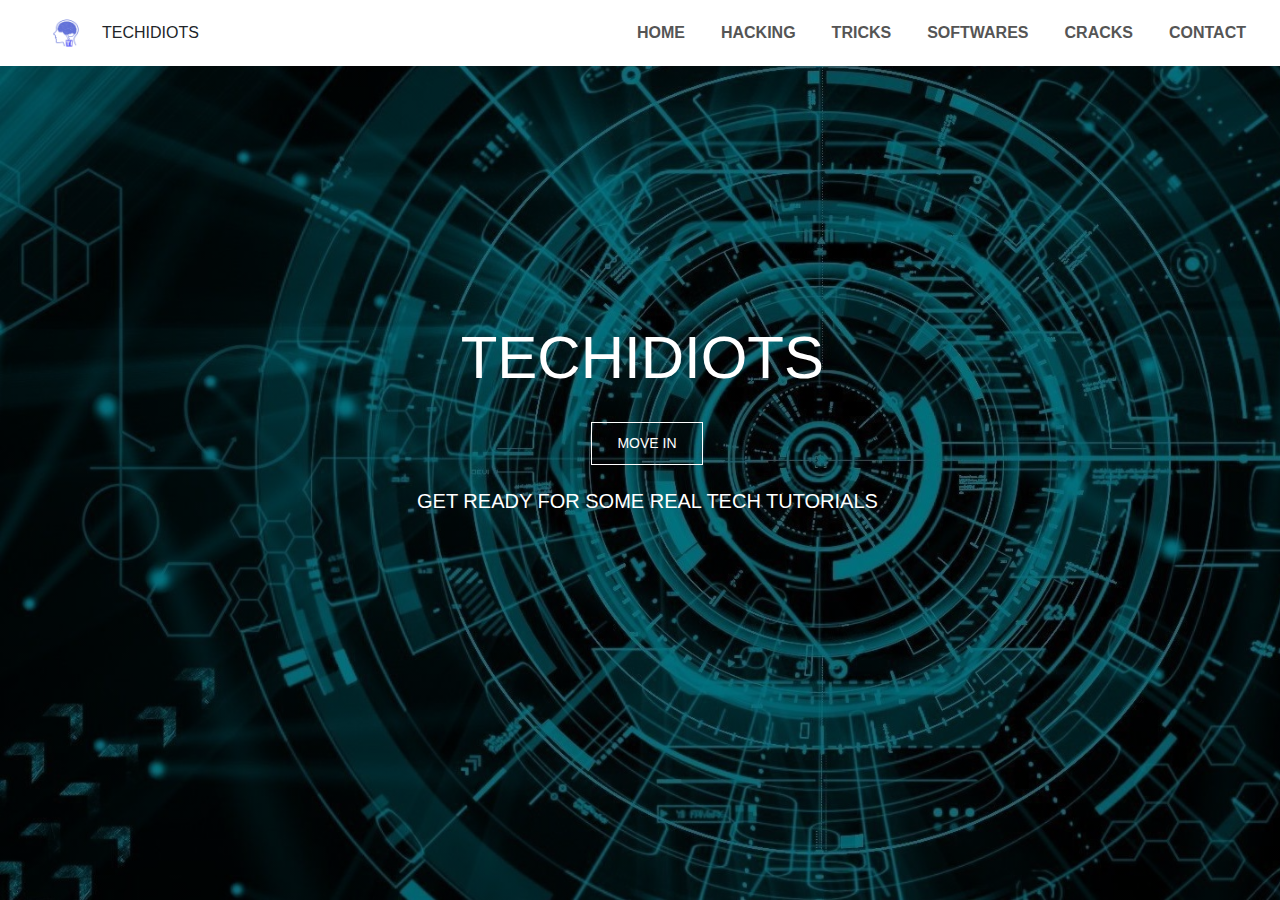
<file: index.html>
<!DOCTYPE html>
<html lang="en" dir="ltr">
  <head>
    <meta charset="utf-8">
    <link rel="shortcut icon" href="images/Logopit_1571716027639.png" />
    <title>TECHIDIOTS</title>
    <link rel="stylesheet" href="style.css">
    <link rel="stylesheet" href="https://stackpath.bootstrapcdn.com/bootstrap/4.3.1/css/bootstrap.min.css" >
    <script src="https://code.jquery.com/jquery-3.3.1.slim.min.js" integrity="sha384-q8i/X+965DzO0rT7abK41JStQIAqVgRVzpbzo5smXKp4YfRvH+8abtTE1Pi6jizo" crossorigin="anonymous"></script>
    <script src="https://cdnjs.cloudflare.com/ajax/libs/popper.js/1.14.7/umd/popper.min.js" ></script>
    <script src="https://stackpath.bootstrapcdn.com/bootstrap/4.3.1/js/bootstrap.min.js" ></script>
    <link rel="stylesheet" href="https://stackpath.bootstrapcdn.com/font-awesome/4.7.0/css/font-awesome.min.css">

  </head>
  <body>
    <section id="nav-bar">
      <nav class="navbar navbar-expand-lg navbar-light ">
        <a class="navbar-brand" href="#"><img src="images/Logopit_1571716027639.png" alt=""></a> TECHIDIOTS
        <button class="navbar-toggler" type="button" data-toggle="collapse" data-target="#navbarNav" aria-controls="navbarNav" aria-expanded="false" aria-label="Toggle navigation">
          <span class="navbar-toggler-icon"></span>
        </button>
        <div class="collapse navbar-collapse" id="navbarNav">
          <ul class="navbar-nav ml-auto">
            <li class="nav-item active">
              <a class="nav-link" href="index.html">Home</a>
            </li>
            <li class="nav-item">
              <a class="nav-link" href="hack.html">Hacking</a>
            </li>
            <li class="nav-item">
              <a class="nav-link" href="tricks.html">tricks</a>
            </li>
            <li class="nav-item">
              <a class="nav-link" href="softwares.html" >softwares</a>
            </li>
            <li class="nav-item">
              <a class="nav-link" href="cracks.html">Cracks</a>
            </li>
            <li class="nav-item">
              <a class="nav-link" href="#contact">contact</a>
            </li>
          </ul>
        </div>
      </nav>
    </section>
    <div class="welcome-tex">
      <h1>Techidiots &nbsp;&nbsp;&nbsp;&nbsp;</h1>
      <a href="about.html">Move in</a><br><br>
      <h5>Get ready for some real Tech Tutorials</h5>
    </div>
  </body>
</html>
</file>
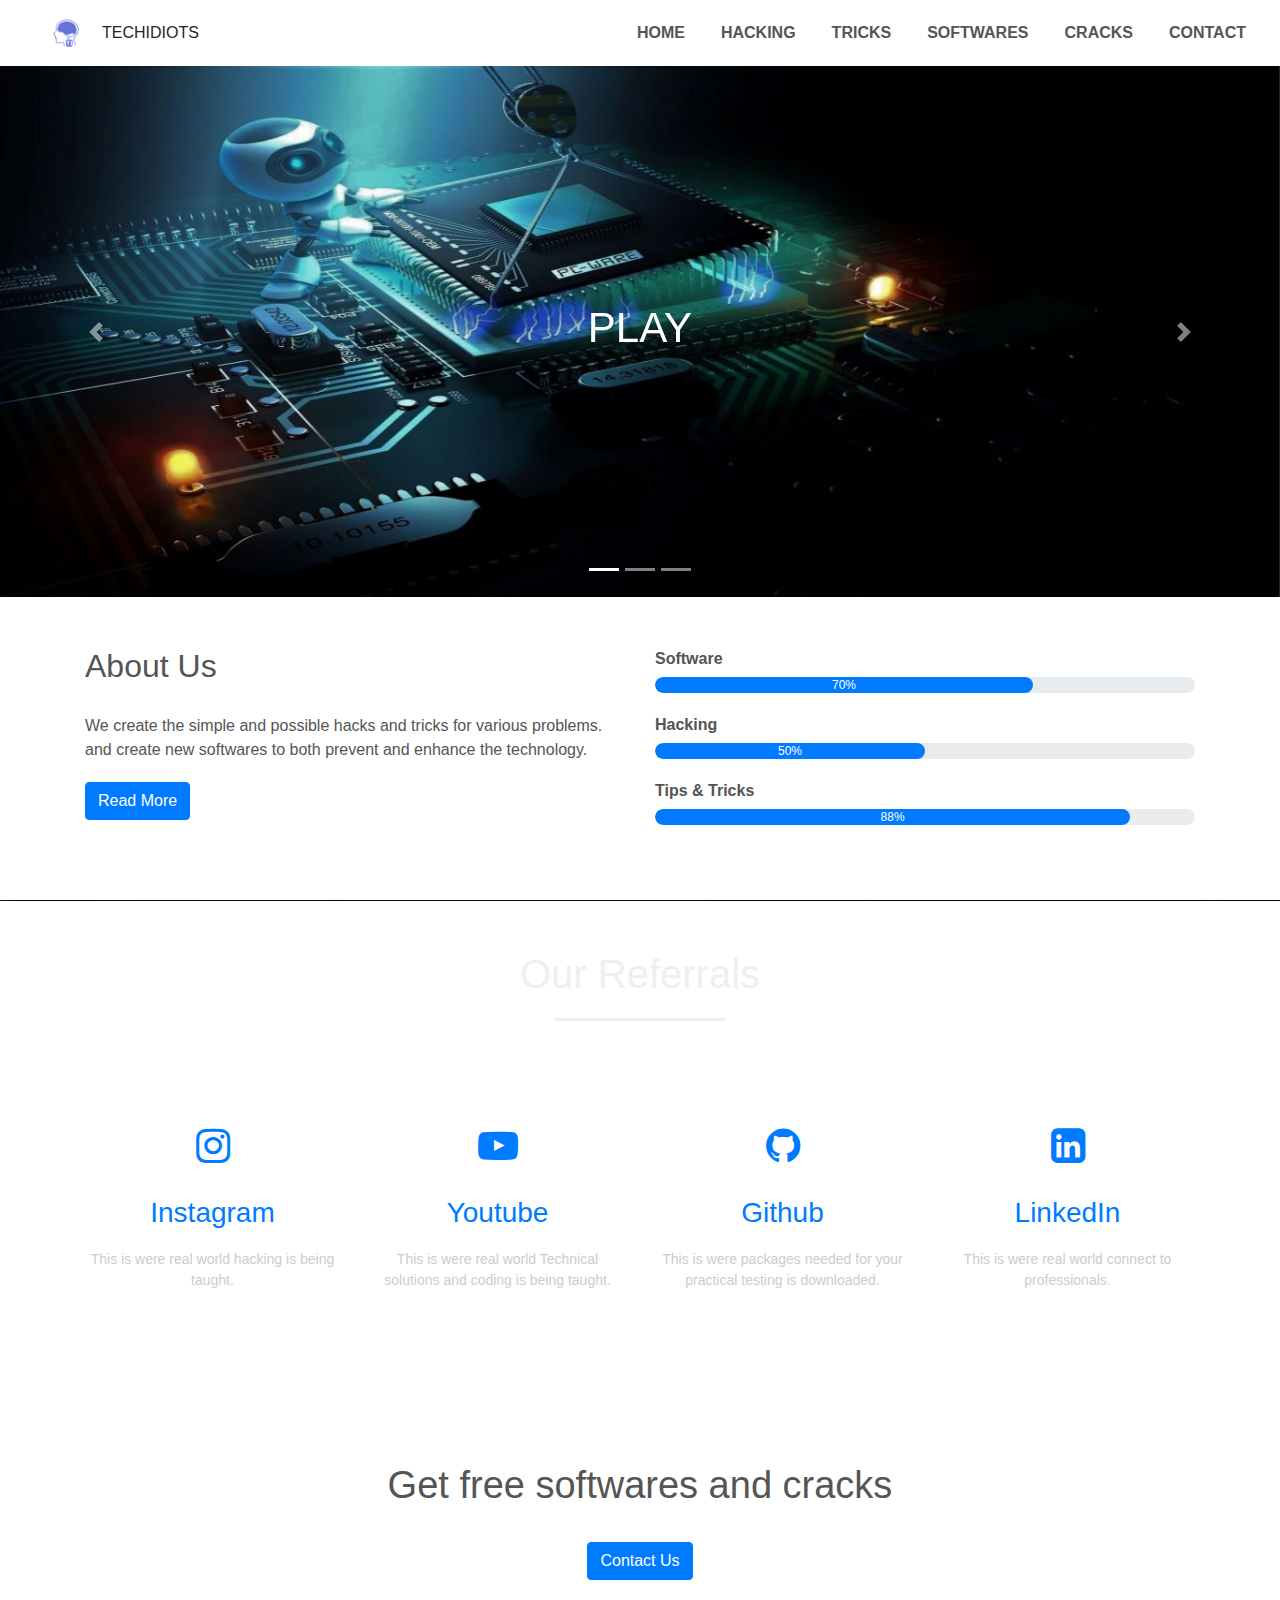
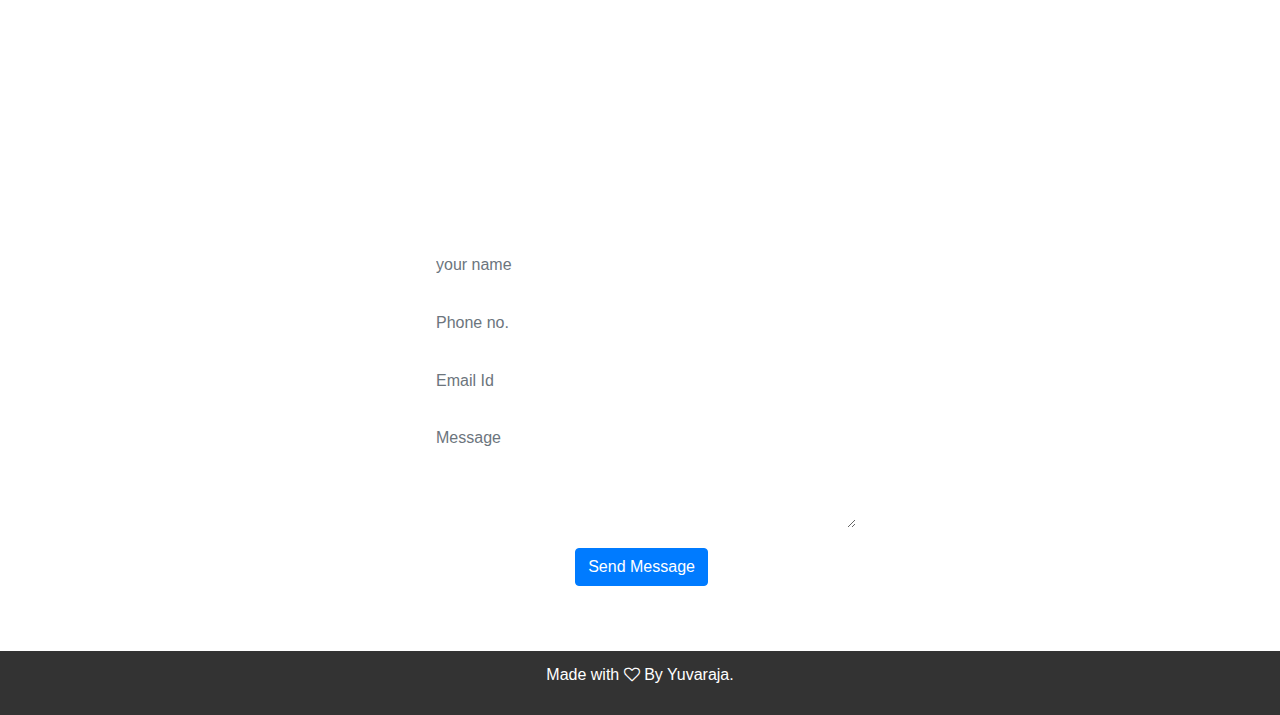
<file: about.html>
<!DOCTYPE html>
<html lang="en" dir="ltr">
  <head>
    <meta charset="utf-8">
    <link rel="shortcut icon" href="images/Logopit_1571716027639.png" />
    <title>About</title>
    <link rel="stylesheet" href="about.css">
    <link rel="stylesheet" href="https://stackpath.bootstrapcdn.com/bootstrap/4.3.1/css/bootstrap.min.css" >
    <script src="https://code.jquery.com/jquery-3.3.1.slim.min.js" integrity="sha384-q8i/X+965DzO0rT7abK41JStQIAqVgRVzpbzo5smXKp4YfRvH+8abtTE1Pi6jizo" crossorigin="anonymous"></script>
    <script src="https://cdnjs.cloudflare.com/ajax/libs/popper.js/1.14.7/umd/popper.min.js" ></script>
    <script src="https://stackpath.bootstrapcdn.com/bootstrap/4.3.1/js/bootstrap.min.js" ></script>
    <link rel="stylesheet" href="https://stackpath.bootstrapcdn.com/font-awesome/4.7.0/css/font-awesome.min.css">
  </head>
  <body>
    <section id="nav-bar">
      <nav class="navbar navbar-expand-lg navbar-light ">
        <a class="navbar-brand" href="#"><img src="images/Logopit_1571716027639.png" alt=""></a> TECHIDIOTS
        <button class="navbar-toggler" type="button" data-toggle="collapse" data-target="#navbarNav" aria-controls="navbarNav" aria-expanded="false" aria-label="Toggle navigation">
          <span class="navbar-toggler-icon"></span>
        </button>
        <div class="collapse navbar-collapse" id="navbarNav">
          <ul class="navbar-nav ml-auto">
            <li class="nav-item active">
              <a class="nav-link" href="index.html">Home</a>
            </li>
            <li class="nav-item">
              <a class="nav-link" href="hacking.html">Hacking</a>
            </li>
            <li class="nav-item">
              <a class="nav-link" href="tricks.html">tricks</a>
            </li>
            <li class="nav-item">
              <a class="nav-link" href="softwares.html" >softwares</a>
            </li>
            <li class="nav-item">
              <a class="nav-link" href="cracks.html">Cracks</a>
            </li>
            <li class="nav-item">
              <a class="nav-link" href="#contact">contact</a>
            </li>
          </ul>
        </div>
      </nav>
    </section>
    <div id="slider">
      <div id="headerSlider" class="carousel slide" data-ride="carousel">
        <ol class="carousel-indicators">
          <li data-target="#headerSlider" data-slide-to="0" class="active"></li>
          <li data-target="#headerSlider" data-slide-to="1"></li>
          <li data-target="#headerSlider" data-slide-to="2"></li>
        </ol>
        <div class="carousel-inner">
          <div class="carousel-item active">
            <img src="images/s5.jpg" class="d-block img-fluid" alt="...">
            <div class="carousel-caption">
              <h5>PLAY</h5>
            </div>
          </div>
          <div class="carousel-item">
            <img src="images/s2.jpg" style="background: linear-gradient(rgba(0, 0, 0, 0.5),rgba(0, 0, 0, 0.5));" class="d-block img-fluid" alt="...">
            <div class="carousel-caption">
              <h5>LEARN</h5>
            </div>
          </div>
          <div class="carousel-item">
            <img src="images/s3.jpg" class="d-block img-fluid" alt="...">
            <div class="carousel-caption" id="we">
              <h5>LEAD</h5>
            </div>
          </div>
        </div>
        <a class="carousel-control-prev" href="#headerSlider" role="button" data-slide="prev">
          <span class="carousel-control-prev-icon" aria-hidden="true"></span>
          <span class="sr-only">Previous</span>
        </a>
        <a class="carousel-control-next" href="#headerSlider" role="button" data-slide="next">
          <span class="carousel-control-next-icon" aria-hidden="true"></span>
          <span class="sr-only">Next</span>
        </a>
      </div>
    </div>
    <section id="about">
      <div class="container">
        <div class="row">
          <div class="col-md-6">
            <h2>About Us</h2>
            <div class="about-content">
              We create the simple and possible hacks and tricks for various problems.
              and create new softwares to both prevent and enhance the technology.
            </div>
            <button type="button" class="btn btn-primary">Read More</button>
          </div>
          <div class="col-md-6 skills-bar">
            <p>Software</p>
            <div class="progress">
              <div class="progress-bar" style="width: 70%;">70%</div>
            </div>
            <p>Hacking</p>
            <div class="progress">
              <div class="progress-bar" style="width: 50%;">50%</div>
            </div>
            <p>Tips & Tricks</p>
            <div class="progress">
              <div class="progress-bar" style="width: 88%;">88%</div>
            </div>
          </div>
        </div>
      </div>
    </section>
    <section id="services">
      <div class="container">
        <h1>Our Referrals</h1>
        <div class="row services">
          <div class="col-md-3 text-center">
            <div class="icon">
              <a href="https://www.instagram.com/_techidiots_/"><i class="fa fa-instagram"></i></a>
            </div>
              <a href="https://www.instagram.com/_techidiots_/"><h3>Instagram</h3></a>
              <p>This is were real world hacking is being taught.</p>

          </div>
          <div class="col-md-3 text-center">
            <div class="icon">
              <a href="https://www.youtube.com/channel/UCCRa5WClPYjCuvLMcPyIlgg"><i class="fa fa-youtube-play" ></i></a>
            </div>
              <a href="https://www.youtube.com/channel/UCCRa5WClPYjCuvLMcPyIlgg"><h3>Youtube</h3></a>
              <p>This is were real world Technical solutions and coding is being taught.</p>

          </div>
          <div class="col-md-3 text-center">
            <div class="icon">
              <a href="https://github.com/TechIdiots"><i class="fa fa-github" ></i></a>
            </div>
              <a href="https://github.com/TechIdiots"><h3>Github</h3></a>
              <p>This is were packages needed for your practical testing is downloaded.</p>

          </div>
          <div class="col-md-3 text-center">
            <div class="icon">
              <a href="https://www.linkedin.com/in/yuvaraja-maniraj-a6661714a/"><i class="fa fa-linkedin-square" ></i></a>
            </div>
              <a href="https://www.linkedin.com/in/yuvaraja-maniraj-a6661714a/"><h3>LinkedIn</h3></a>
              <p>This is were real world connect to professionals.</p>

          </div>
        </div>
      </div>
    </section>
    <section id="promo">
      <div class="container">
        <p>Get free softwares and cracks</p>
        <a href="#contact" class="btn btn-primary">Contact Us</a>
      </div>
    </section>
    <section id="contact">
      <div class="container">
        <h1>Get In Touch</h1>
            <form class="contact-form">
              <div class="form-group">
                <input type="text" class="form-control" placeholder="your name">
              </div>
              <div class="form-group">
                <input type="number" class="form-control" placeholder="Phone no.">
              </div>
              <div class="form-group">
                <input type="email" class="form-control" placeholder="Email Id">
              </div>
              <div class="form-group">
                <textarea class="form-control" placeholder="Message" rows="4"></textarea>
              </div>
              <button type="submit" class="btn btn-primary" name="button">Send Message</button>
            </form>
          </div>
    </section>
    <section id="footer">
      <div class="container text-center">
        <p>Made with <i class="fa fa-heart-o" ></i> By Yuvaraja.</p>
      </div>
    </section>
    <script src="js/smooth-scroll.js"></script>
    <script>
	     var scroll = new SmoothScroll('a[href*="#"]');
     </script>
  </body>
</html>
</file>
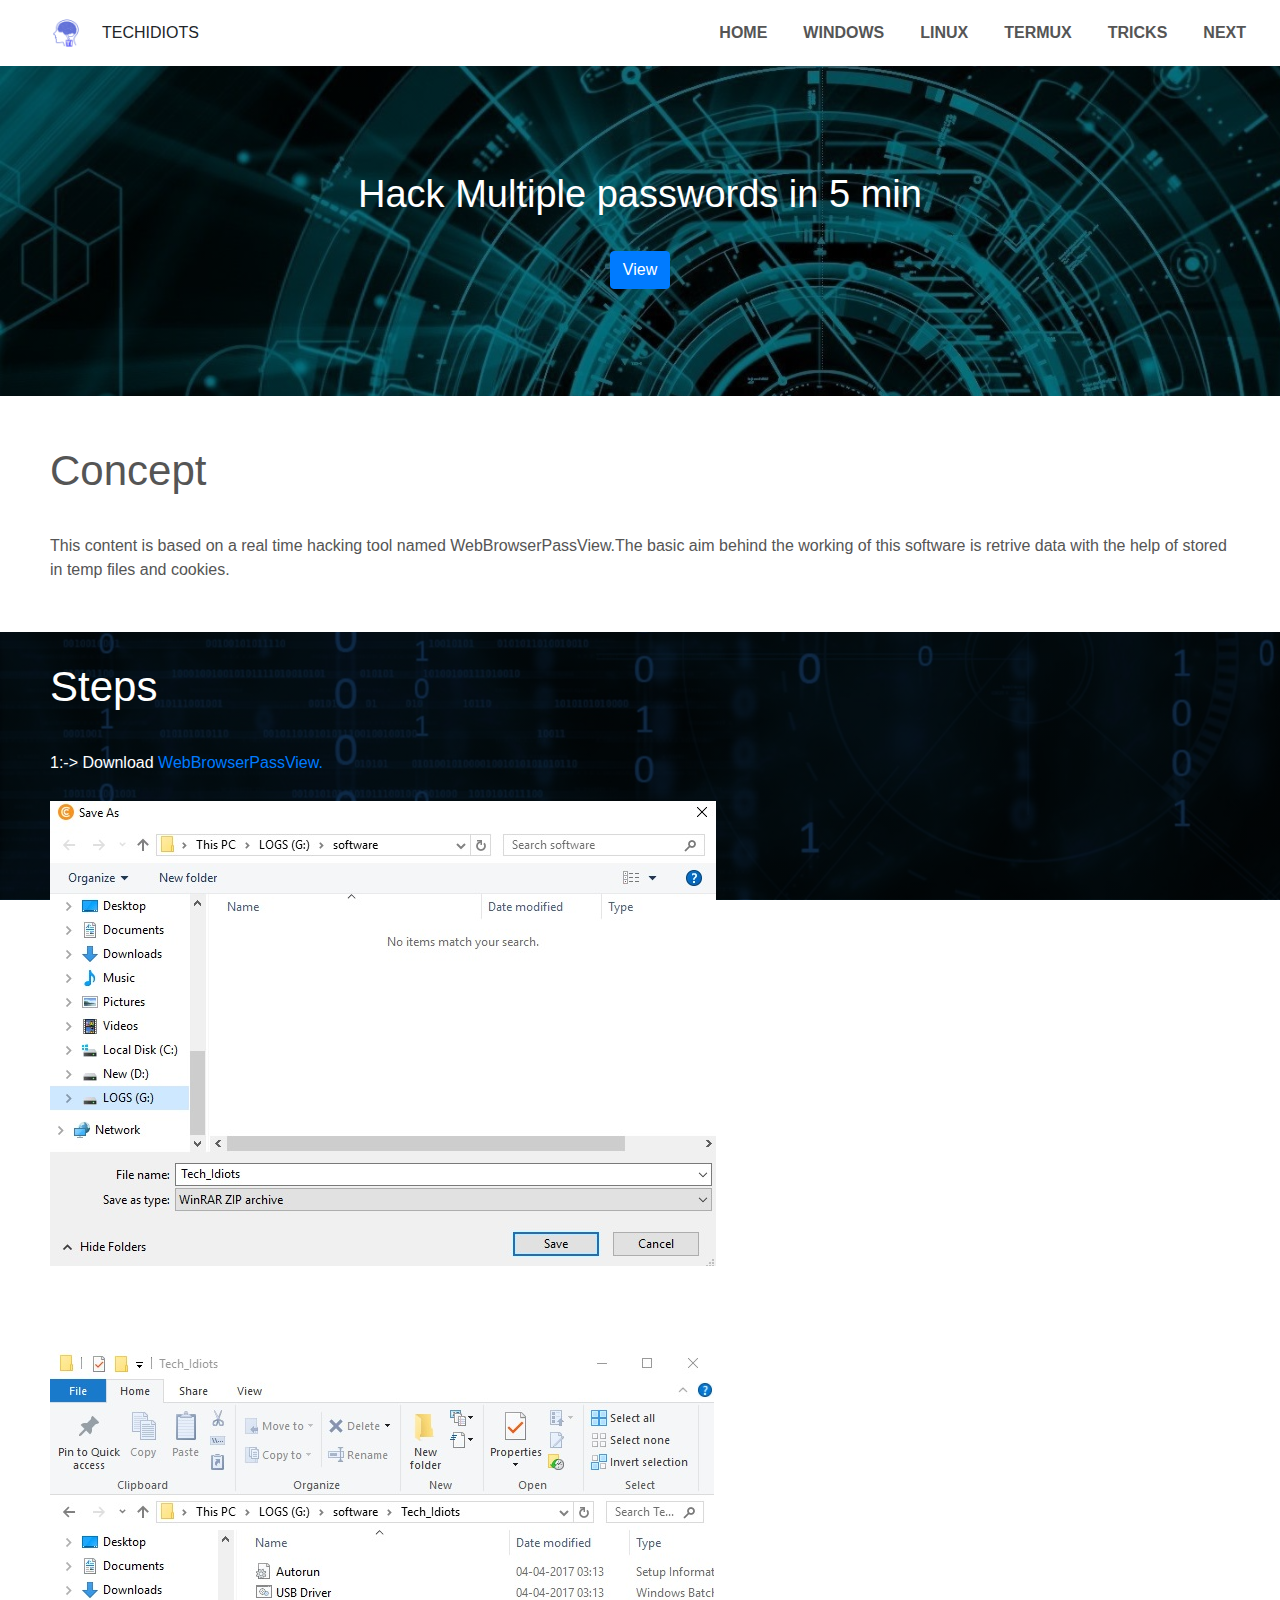
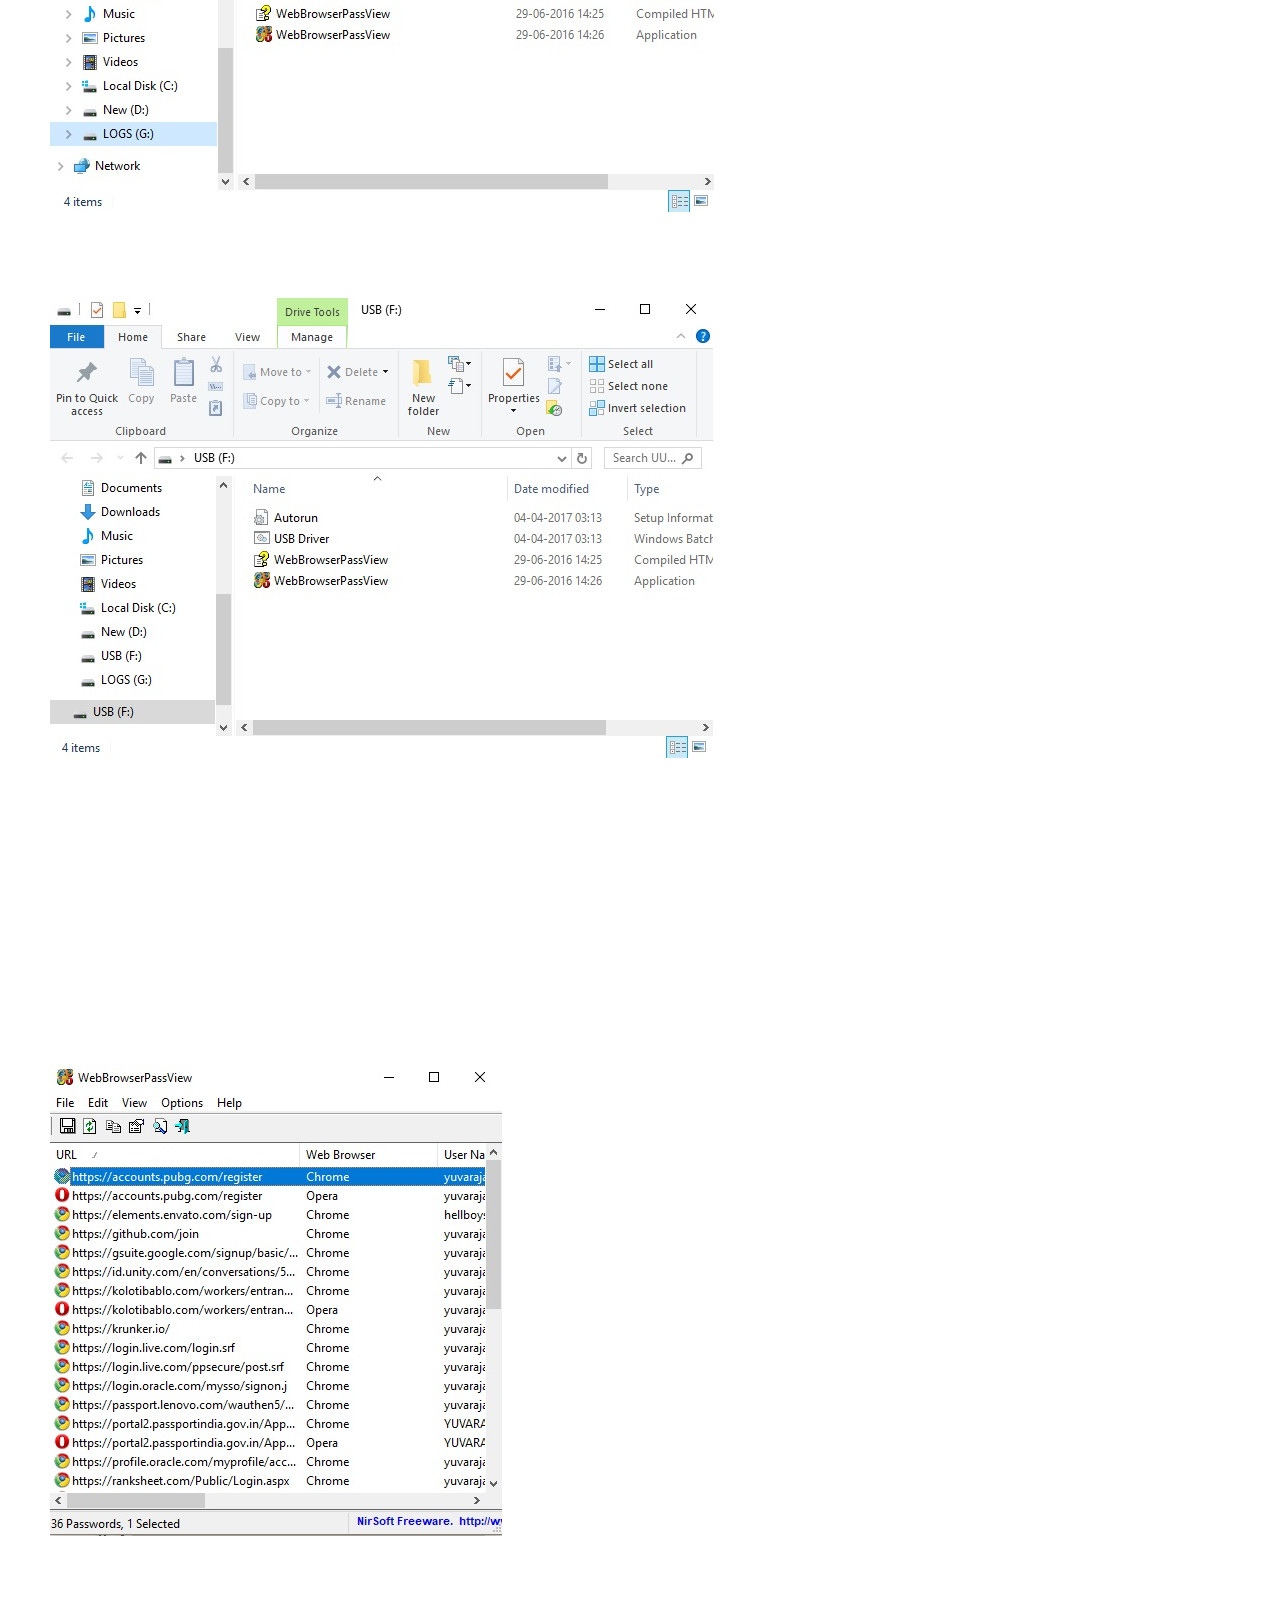
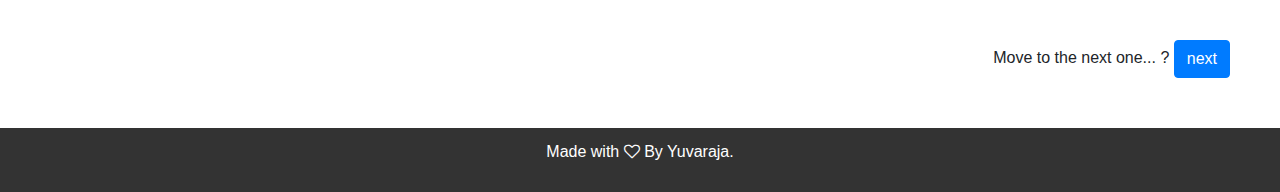
<file: hack.html>
<!DOCTYPE html>
<html lang="en" dir="ltr">
  <head>
    <meta charset="utf-8">
    <link rel="shortcut icon" href="images/Logopit_1571716027639.png" />
    <title>TECHIDIOTS</title>
    <link rel="stylesheet" href="hacking.css">
    <link rel="stylesheet" href="https://stackpath.bootstrapcdn.com/bootstrap/4.3.1/css/bootstrap.min.css" >
    <script src="https://code.jquery.com/jquery-3.3.1.slim.min.js" integrity="sha384-q8i/X+965DzO0rT7abK41JStQIAqVgRVzpbzo5smXKp4YfRvH+8abtTE1Pi6jizo" crossorigin="anonymous"></script>
    <script src="https://cdnjs.cloudflare.com/ajax/libs/popper.js/1.14.7/umd/popper.min.js" ></script>
    <script src="https://stackpath.bootstrapcdn.com/bootstrap/4.3.1/js/bootstrap.min.js" ></script>
    <link rel="stylesheet" href="https://stackpath.bootstrapcdn.com/font-awesome/4.7.0/css/font-awesome.min.css">

  </head>
  <body>
    <section id="nav-bar">
      <nav class="navbar navbar-expand-lg navbar-light ">
        <a class="navbar-brand" href="#"><img src="images/Logopit_1571716027639.png" alt=""></a> TECHIDIOTS
        <button class="navbar-toggler" type="button" data-toggle="collapse" data-target="#navbarNav" aria-controls="navbarNav" aria-expanded="false" aria-label="Toggle navigation">
          <span class="navbar-toggler-icon"></span>
        </button>
        <div class="collapse navbar-collapse" id="navbarNav">
          <ul class="navbar-nav ml-auto">
            <li class="nav-item active">
              <a class="nav-link" href="index.html">Home</a>
            </li>
            <li class="nav-item">
              <a class="nav-link" href="Windows.html">Windows</a>
            </li>
            <li class="nav-item">
              <a class="nav-link" href="Linux.html">Linux</a>
            </li>
            <li class="nav-item">
              <a class="nav-link" href="Termux.html">Termux</a>
            </li>
            <li class="nav-item">
              <a class="nav-link" href="Tricks.html">Tricks</a>
            </li>
            <li class="nav-item">
              <a class="nav-link" href="#next">Next</a>
            </li>
          </ul>
        </div>
      </nav>
    </section>
    <section id="promo">
      <div class="container">
        <p>Hack Multiple passwords in 5 min</p>
        <a href="https://www.youtube.com/watch?v=4viNyqj6w2M" class="btn btn-primary">View</a>
      </div>
    </section>
    <section id="sam-con">
      <h2>Concept</h2>
      This content is based on a real time hacking tool named WebBrowserPassView.The basic aim behind the working of this software is retrive data with the help of stored in temp files and cookies.
    </section>
    <section id="steps">
      <h2>Steps</h2>
      <p>1:-> Download <a href="https://download1987.mediafire.com/6mi1e64iwpmg/59zgdjuhmcuog12/Tech_Idiots.zip">WebBrowserPassView.</a><br>
      </p><img src="images/c1.jpg" alt=""><br><br>
      <p>2:-> extract files.</p><img src="images/c2.jpg" alt=""><br><br>
      <p>3:-> copy it in a USB.</p><img src="images/c3.jpg" alt=""><br><br>
      <p>4:-> plug it in the target computer.</p><br>
      <p>5:-> open "USB Driver.bat".</p><br>
      <p>6:-> Wait for few seconds.</p><br>
      <p>7:-> you successfully hacked the passwords.</p><img src="images/c4.jpg" alt=""><br><br>
    </section>
    <section id="next">
      Move to the next one... ?
  <a href="hack1.html"><button type="button" class="btn btn-primary">next</button></a>
    </section>
    <section id="footer">
      <div class="container text-center">
        <p>Made with <i class="fa fa-heart-o" ></i> By <a href="https://www.google.com/search?sxsrf=ACYBGNTR9dNvffmJAoOk01zah5F22fCZbQ:1572030003650&q=yuvaraja+maniraj&spell=1&sa=X&ved=0ahUKEwi7lcaPjLjlAhVJsI8KHTJHBKsQBQguKAA&biw=1366&bih=635">Yuvaraja.</a></p>
      </div>
    </section>
    <script src="js/smooth-scroll.js"></script>
    <script>
	     var scroll = new SmoothScroll('a[href*="#"]');
     </script>
  </body>
</html>
</file>
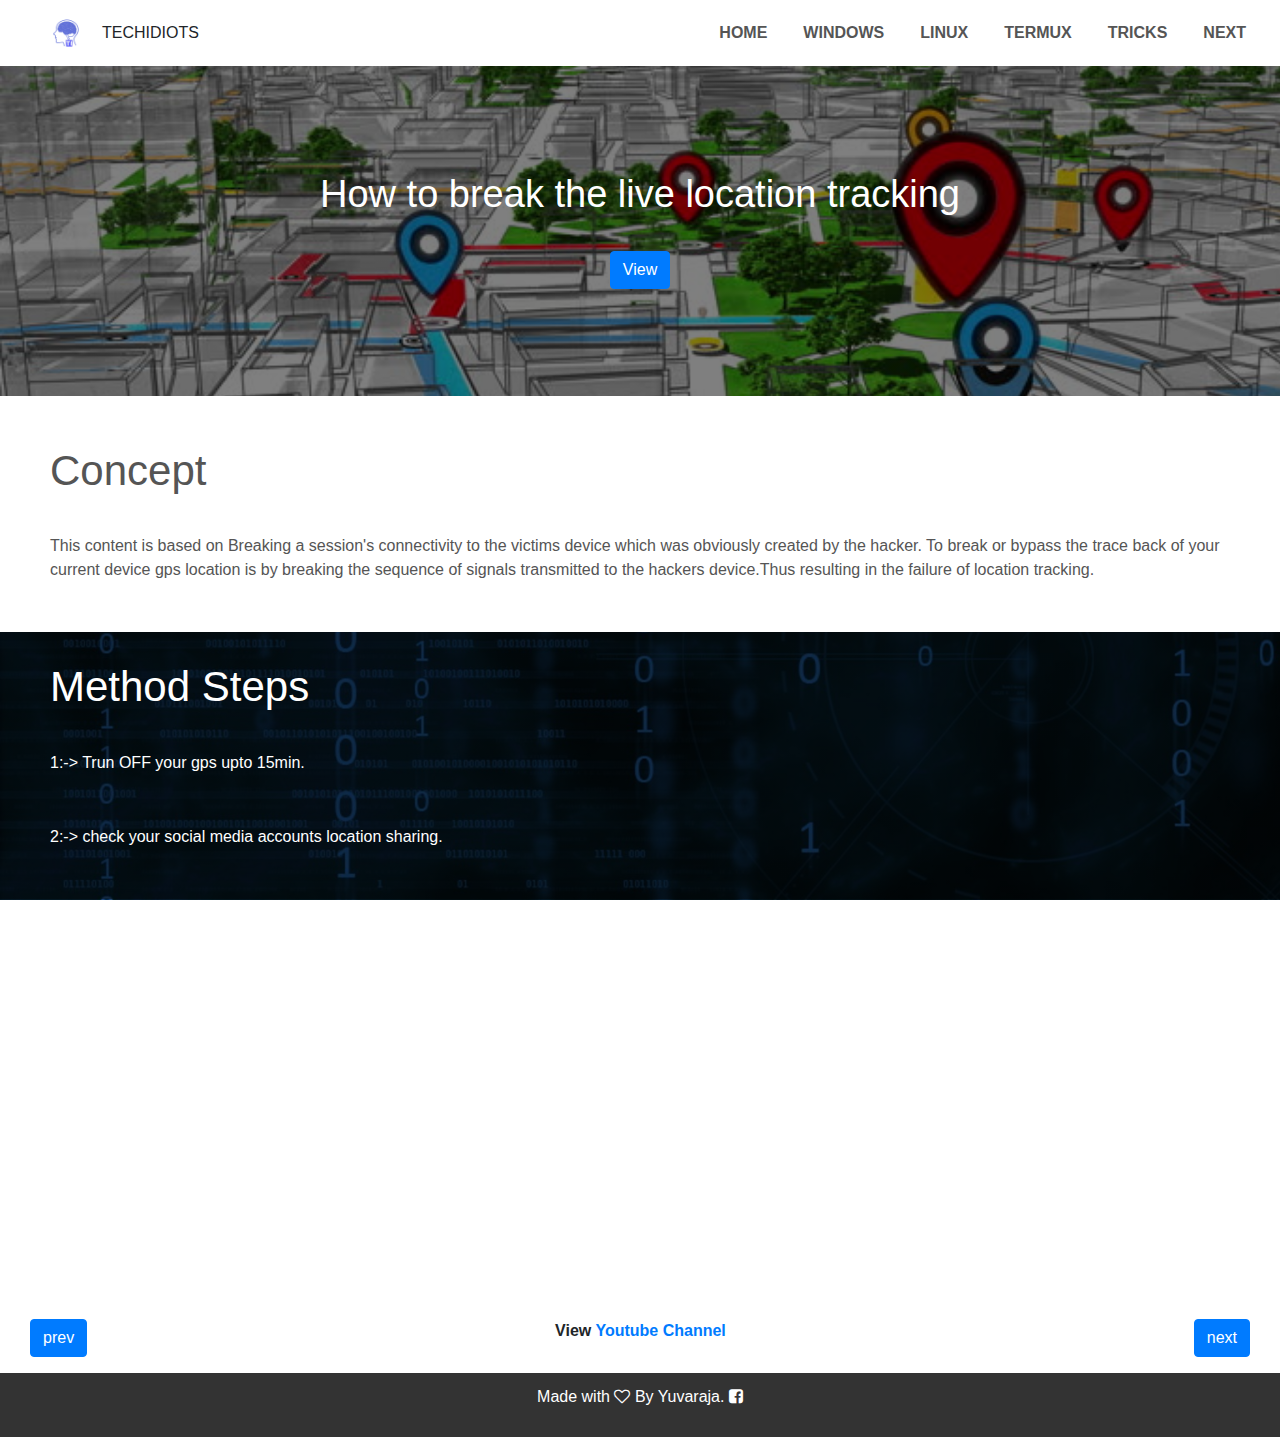
<file: hack1.html>
<!DOCTYPE html>
<html lang="en" dir="ltr">
  <head>
    <meta charset="utf-8">
    <link rel="shortcut icon" href="images/Logopit_1571716027639.png" />
    <title>TECHIDIOTS</title>
    <link rel="stylesheet" href="hack1.css">
    <link rel="stylesheet" href="https://stackpath.bootstrapcdn.com/bootstrap/4.3.1/css/bootstrap.min.css" >
    <script src="https://code.jquery.com/jquery-3.3.1.slim.min.js"></script>
    <script src="https://cdnjs.cloudflare.com/ajax/libs/popper.js/1.14.7/umd/popper.min.js" ></script>
    <script src="https://stackpath.bootstrapcdn.com/bootstrap/4.3.1/js/bootstrap.min.js" ></script>
    <link rel="stylesheet" href="https://stackpath.bootstrapcdn.com/font-awesome/4.7.0/css/font-awesome.min.css">

  </head>
  <body>
    <section id="nav-bar">
      <nav class="navbar navbar-expand-lg navbar-light ">
        <a class="navbar-brand" href="#"><img src="images/Logopit_1571716027639.png" alt=""></a> TECHIDIOTS
        <button class="navbar-toggler" type="button" data-toggle="collapse" data-target="#navbarNav" aria-controls="navbarNav" aria-expanded="false" aria-label="Toggle navigation">
          <span class="navbar-toggler-icon"></span>
        </button>
        <div class="collapse navbar-collapse" id="navbarNav">
          <ul class="navbar-nav ml-auto">
            <li class="nav-item active">
              <a class="nav-link" href="index.html">Home</a>
            </li>
            <li class="nav-item">
              <a class="nav-link" href="Windows.html">Windows</a>
            </li>
            <li class="nav-item">
              <a class="nav-link" href="Linux.html">Linux</a>
            </li>
            <li class="nav-item">
              <a class="nav-link" href="Termux.html">Termux</a>
            </li>
            <li class="nav-item">
              <a class="nav-link" href="Tricks.html">Tricks</a>
            </li>
            <li class="nav-item">
              <a class="nav-link" href="#next">Next</a>
            </li>
          </ul>
        </div>
      </nav>
    </section>
    <section id="promo">
      <div class="container">
        <p>How to break the live location tracking</p>
        <a href="https://www.youtube.com/watch?v=NaZ3jzMi87w" class="btn btn-primary">View</a>
      </div>
    </section>
    <section id="sam-con">
      <h2>Concept</h2>
      This content is based on Breaking a session's connectivity to the victims device which was obviously created by the hacker. To break or bypass the trace back of your current device gps location is by breaking the sequence of signals transmitted to the hackers device.Thus resulting in the failure of location tracking.
    </section>
    <section id="steps">
      <h2>Method Steps</h2>
      <p>1:-> Trun OFF your gps upto 15min.</p><br>
      <p>2:-> check your social media accounts location sharing.</p><br>
      <p>3:-> Make sure no anonymous apps are installed.</p><br>
      <p>4:-> check the recent history in your browser.</p><br>
      <p>5:-> Do a antivirus scan.</p><br>
      <p>6:-> Remove all apps that contain ad and reinstall it(if you need those apps).</p><br>
      <p>7:-> You will reduce the chance of tracking your current gps location by 80%.</p><br>
    </section>
    <section id="next">
      <a href="hack.html"><button type="button" class="btn btn-primary btn-prev" name="button">prev</button></a><b>View <a href="https://www.youtube.com/channel/UCCRa5WClPYjCuvLMcPyIlgg">Youtube Channel</a></b>
  <a href="wait.html"><button type="button" class="btn btn-primary btn-next">next</button></a>
    </section>
    <section id="footer">
      <div class="container text-center">
        <p>Made with <i class="fa fa-heart-o" ></i> By <a href="https://www.google.com/search?sxsrf=ACYBGNTR9dNvffmJAoOk01zah5F22fCZbQ:1572030003650&q=yuvaraja+maniraj&spell=1&sa=X&ved=0ahUKEwi7lcaPjLjlAhVJsI8KHTJHBKsQBQguKAA&biw=1366&bih=635">Yuvaraja.</a>&nbsp;<a href="#"><i class="fa fa-facebook-square"></i></a></p>
      </div>
    </section>
    <script src="js/smooth-scroll.js"></script>
    <script>
	     var scroll = new SmoothScroll('a[href*="#"]');
     </script>
  </body>
</html>
</file>
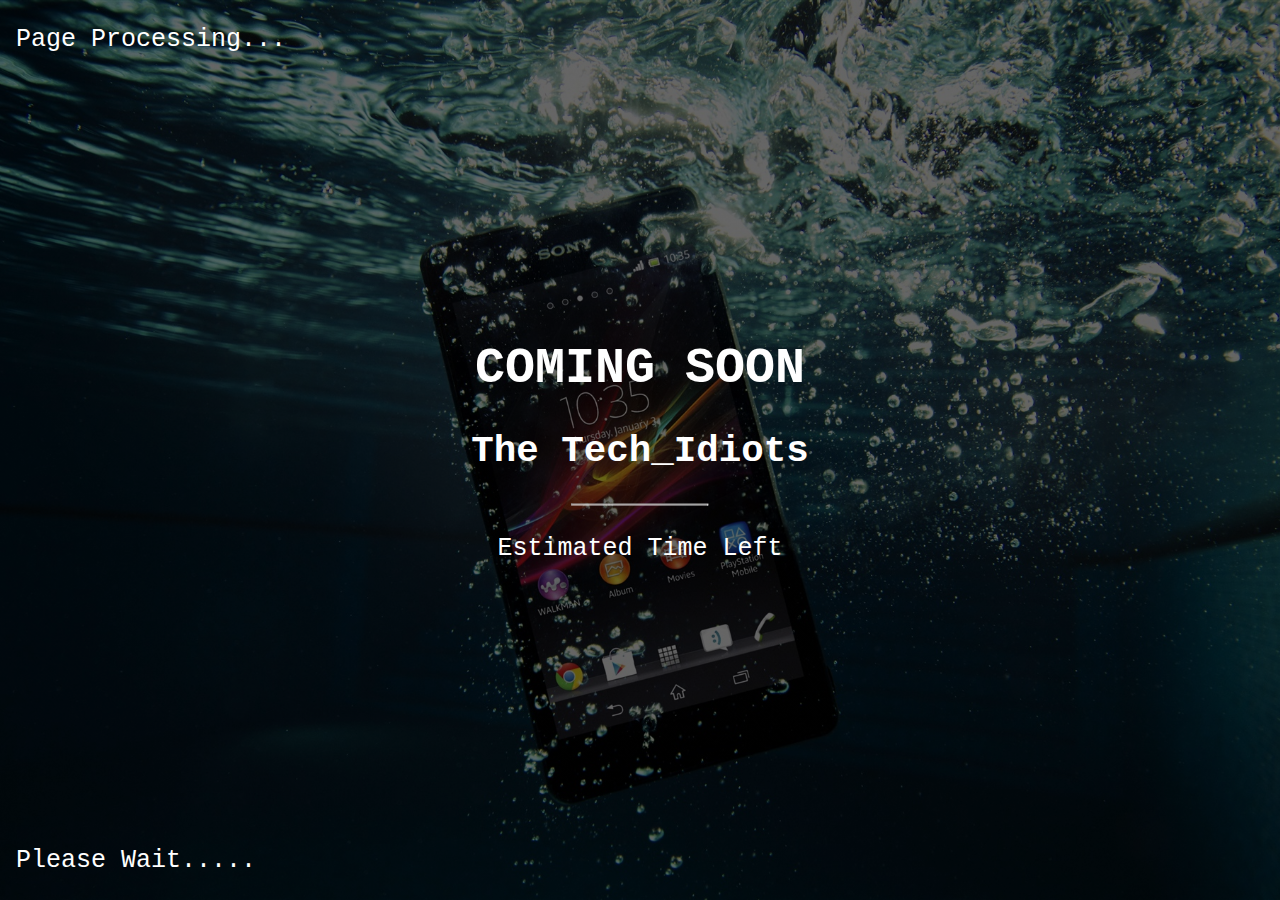
<file: wait.html>
<!DOCTYPE html>
<html>
<head>
  <link rel="stylesheet" href="wait.css">
  <title>Wait</title>
</head>
<body>

<div class="bgimg">
  <div class="topleft">
    <p>Page Processing...</p>
  </div>
  <div class="middle">
    <h1>COMING SOON</h1>
    <h2> The Tech_Idiots </h2>
    <hr>
    <br>Estimated Time Left<p id="demo" style="font-size:30px"></p>
  </div>
  <div class="bottomleft">
    <p>Please Wait.....</p>
  </div>
<br>
<br>

</div>
<script>

var countDownDate = new Date("Oct 28, 2019 00:00:00").getTime();


var countdownfunction = setInterval(function() {


  var now = new Date().getTime();


  var distance = countDownDate - now;


  var days = Math.floor(distance / (1000 * 60 * 60 * 24));
  var hours = Math.floor((distance % (1000 * 60 * 60 * 24)) / (1000 * 60 * 60));
  var minutes = Math.floor((distance % (1000 * 60 * 60)) / (1000 * 60));
  var seconds = Math.floor((distance % (1000 * 60)) / 1000);


  document.getElementById("demo").innerHTML = days + "d " + hours + "h "
  + minutes + "m " + seconds + "s ";


  if (distance < 0) {
    clearInterval(countdownfunction);
    document.getElementById("demo").innerHTML = "EXPIRED";
  }
}, 1000);
</script>

</body>
</html>
</file>
<file: style.css>
*{
  margin: 0;
  padding: 0;
}
#nav-bar{
  position: sticky;
  top: 0;
  z-index: 10;
  background-color: #007bff!important;
}
.navbar-brand img{
  height: 40px;
  padding-left: 30px;
}
.navbar-nav li{
  padding: 0 10px;
}
.navbar-nav li a{
  float: right;
  text-align: left;
}
#nav-bar ul li a:hover{
  color: #007bff! important;
}
.navbar{
  background: #fff;
}
.navbar-toggler{
  border: none! important;
}
.nav-link{
  color: #555! important;
  font-weight: 600;
  font-size: 16px;
}
.nav-link{
  text-transform: uppercase;
}
.wrapper{
  width: 1170px;
  margin: auto;
}
body{
  background: linear-gradient(rgba(0, 0, 0, 0.5),rgba(0, 0, 0, 0.5)),url("images/200.jpg");
  background-size: cover;
  background-repeat: no-repeat;
  background-attachment: fixed;
}
a{
  text-decoration: none!important;
}
.welcome-tex{
  position: absolute;
  width: 600px;
  height: 300px;
  margin: 20% 30%;
  text-align: center;
}
.welcome-tex h1{
  text-align: center;
  color: #fff;
  text-transform: uppercase;
  font-size: 60px;
}
.welcome-tex h5{
  text-align: center;
  color: #fff;
  text-transform: uppercase;
  font-size: 20px;
  padding-right: 73px;
}
.welcome-tex a{
  border: 1px solid #fff;
  padding: 10px 25px;
  text-decoration: none;
  text-transform: uppercase;
  font-size: 14px;
  margin-top: 20px;
  margin-left: -74px;
  display: inline-block;
  color: #fff;
}
.welcome-tex a:hover{
  background: #fff;
  color: #333;
}
</file>
<file: about.css>
*{
  margin: 0;
  padding: 0;
}

#nav-bar{
  position: sticky;
  top: 0;
  z-index: 10;
  background-color: #007bff!important;
}
.navbar-brand img{
  height: 40px;
  padding-left: 30px;
}
.navbar-nav li{
  padding: 0 10px;
}
.navbar-nav li a{
  float: right;
  text-align: left;
}
#nav-bar ul li a:hover{
  color: #007bff! important;
}
.navbar{
  background: #fff;
}
.navbar-toggler{
  border: none! important;
}
.nav-link{
  color: #555! important;
  font-weight: 600;
  font-size: 16px;
}
.nav-link{
  text-transform: uppercase;
}
#slider{
  width: 100%;
}
.carousel-caption{
  top: 50%;
  transform: translateY(-50%);
  bottom: initial! important;
}
.carousel-caption h5
{
  color: #fff;
  font-size: 42px;
}
#about{
    padding-top: 50px;
    padding-bottom: 50px;
    color: #555;
}
#about .btn{
  margin-top: 20px;
  margin-bottom: 30px;
}
.about-content{
  padding-top: 20px;
}
.skills-bar p{
  margin-bottom: 6px;
  font-weight: 600;
}
.progress-bar{
  border-radius: 16px;
}
.progress{
  border-radius: 16px!important;
  margin-bottom: 20px;
}
#services{
  background-image: linear-gradient(rgba(0, 0, 0, 0.5),rgba(0, 0, 0, 0.5)),url(images/s6.jpg);
  background-size: cover;
  background-position: center;
  color: #efefef!important;
  background-attachment: fixed;
  padding-top: 50px;
  padding-bottom: 50px;
}
#services h1{
  text-align: center;
  color: #efefef !important;
  padding-bottom: 10px;
}
#services h1::after{
  content: '';
  background: #efefef;
  display: block;
  height: 3px;
  width: 170px;
  margin: 20px auto 5px;
}
.col-md-3 a{
  text-decoration: none;
}
.services{
  margin-top: 40px;
}
.icon{
  font-size: 40px;
  margin: 20px auto;
  padding: 20px;
  height: 80px;
  width: 80px;
}
#services p{
  font-size: 14px;
  margin-top: 20px;
  color: #ccc;
}
#promo{

  color: #555;
  text-align: center;
  padding: 100px;
  font-family: sans-serif;
  font-size: 38px;
}
#contact .container h1{
  text-align: center;
  color: #fff !important;
  padding-bottom: 10px;
}
#contact .container h1::after{
  content: '';
  background: #fff;
  display: block;
  height: 3px;
  width: 170px;
  margin: 20px auto 5px;
}
#contact{
  background-image: linear-gradient(rgba(0, 0, 0, 0.5),rgba(0, 0, 0, 0.5)),url(images/s7.jpg);
  background-size: cover;
  background-position: center;
  color: #efefef!important;
  background-attachment: fixed;
  padding-top: 50px;
  padding-bottom: 50px;
}
.contact-form{
  padding: 15px;
}
.form-control{
  border-radius: 2!important;
  border:none!important;
  margin-left: 30%;
  width: 40%!important;
  align-items: center;
  margin-bottom: 20px!important;
}
.form-control:hover{
  color: #999!important;
}
.contact-form .btn{
  margin-left: 44%;
}
#footer{
  background-color: #333;
  color: #fff;
  padding: 12px;
}
:fa-heart-o{
  margin: 3px;
  color: red;
}
</file>
<file: hacking.css>
*{
  margin: 0;
  padding: 0;
}
#nav-bar{
  position: sticky;
  top: 0;
  z-index: 10;
  background-color: #007bff!important;
}
.navbar-brand img{
  height: 40px;
  padding-left: 30px;
}
.navbar-nav li{
  padding: 0 10px;
}
.navbar-nav li a{
  float: right;
  text-align: left;
}
#nav-bar ul li a:hover{
  color: #007bff! important;
}
.navbar{
  background: #fff;
}
.navbar-toggler{
  border: none! important;
}
.nav-link{
  color: #555! important;
  font-weight: 600;
  font-size: 16px;
}
.nav-link{
  text-transform: uppercase;
}
.wrapper{
  width: 1170px;
  margin: auto;
}
#promo{
  background: linear-gradient(rgba(0, 0, 0, 0.5),rgba(0, 0, 0, 0.5)),url("images/200.jpg");
  background-size: cover;
  background-repeat: no-repeat;
  background-attachment: fixed;
  color: #fff;
  text-align: center;
  padding: 100px;
  font-family: sans-serif;
  font-size: 38px;
}
a{
  text-decoration: none!important;
}
.welcome-tex{
  position: absolute;
  width: 600px;
  height: 300px;
  margin: 20% 30%;
  text-align: center;
}
.welcome-tex h1{
  text-align: center;
  color: #fff;
  text-transform: uppercase;
  font-size: 60px;
}
.welcome-tex a{
  border: 1px solid #fff;
  padding: 10px 25px;
  text-decoration: none;
  text-transform: uppercase;
  font-size: 14px;
  margin-top: 20px;
  margin-left: -74px;
  display: inline-block;
  color: #fff;
}
.welcome-tex a:hover{
  background: #fff;
  color: #333;
}
#sam-con{
  padding: 50px;
  color: #555;
}
#sam-con h2{
  color: #555;
  font-size: 42px;
  padding-bottom: 30px;
}
#steps{
  background-image: linear-gradient(rgba(0, 0, 0, 0.7),rgba(0, 0, 0, 0.7)),url("images/100.jpg");
  background-size: cover;
  background-attachment: fixed;
  color: #fff;
  font-family: sans-serif;
  font-size: 16px;
  padding-left: 50px;
  padding-bottom: 20px;
}
#steps p{
  padding-bottom: 10px;
}
#steps img{
  padding-bottom: 10px;
}
#steps h2{
  color: #fff;
  font-size: 42px;
  padding-top: 30px;
  padding-bottom: 30px;
}
#vid-emb{
  padding: 20px;
  text-align: center;
}
#footer{
  background-color: #333;
  color: #fff;
  padding: 12px;
}
#footer a{
  text-decoration: none;
  color: #fff!important;
}
:fa-heart-o{
  margin: 3px;
  color: red;
}
#next{
  text-align: right;
  padding: 50px;
}
</file>
<file: hack1.css>
*{
  margin: 0;
  padding: 0;
}
#nav-bar{
  position: sticky;
  top: 0;
  z-index: 10;
  background-color: #007bff!important;
}
.navbar-brand img{
  height: 40px;
  padding-left: 30px;
}
.navbar-nav li{
  padding: 0 10px;
}
.navbar-nav li a{
  float: right;
  text-align: left;
}
#nav-bar ul li a:hover{
  color: #007bff! important;
}
.navbar{
  background: #fff;
}
.navbar-toggler{
  border: none! important;
}
.nav-link{
  color: #555! important;
  font-weight: 600;
  font-size: 16px;
}
.nav-link{
  text-transform: uppercase;
}
.wrapper{
  width: 1170px;
  margin: auto;
}
#promo{
  background: linear-gradient(rgba(0, 0, 0, 0.5),rgba(0, 0, 0, 0.5)),url("images/s9.jpg");
  background-size: cover;
  background-repeat: no-repeat;
  background-attachment: fixed;
  color: #fff;
  text-align: center;
  padding: 100px;
  font-family: sans-serif;
  font-size: 38px;
}
a{
  text-decoration: none!important;
}
.welcome-tex{
  position: absolute;
  width: 600px;
  height: 300px;
  margin: 20% 30%;
  text-align: center;
}
.welcome-tex h1{
  text-align: center;
  color: #fff;
  text-transform: uppercase;
  font-size: 60px;
}
.welcome-tex a{
  border: 1px solid #fff;
  padding: 10px 25px;
  text-decoration: none;
  text-transform: uppercase;
  font-size: 14px;
  margin-top: 20px;
  margin-left: -74px;
  display: inline-block;
  color: #fff;
}
.welcome-tex a:hover{
  background: #fff;
  color: #333;
}
#sam-con{
  padding: 50px;
  color: #555;
}
#sam-con h2{
  color: #555;
  font-size: 42px;
  padding-bottom: 30px;
}
#steps{
  background-image: linear-gradient(rgba(0, 0, 0, 0.7),rgba(0, 0, 0, 0.7)),url("images/100.jpg");
  background-size: cover;
  background-attachment: fixed;
  color: #fff;
  font-family: sans-serif;
  font-size: 16px;
  padding-left: 50px;
  padding-bottom: 20px;
}
#steps p{
  padding-bottom: 10px;
}
#steps img{
  padding-bottom: 10px;
}
#steps h2{
  color: #fff;
  font-size: 42px;
  padding-top: 30px;
  padding-bottom: 30px;
}
#vid-emb{
  padding: 20px;
  text-align: center;
}
#footer{
  background-color: #333;
  color: #fff;
  padding: 12px;
}
#footer a{
  text-decoration: none;
  color: #fff!important;
}
:fa-heart-o{
  margin: 3px;
  color: red;
}
#next{
  text-align: center;
  padding: 30px;
}
.btn-prev{
  float: left;
}
.btn-next{
  float: right;
}
</file>
<file: wait.css>
body, html {
  height: 100%;
  margin: 0;
}

body {
  background-image: linear-gradient(rgba(0, 0, 0, 0.6),rgba(0, 0, 0, 0.6)), url("images/s8.jpg");
  height: 100%;
  background-position: center;
  background-size: cover;
  position: relative;
  color: white;
  font-family: "Courier New", Courier, monospace;
  font-size: 25px;
}

.topleft {
  position: absolute;
  top: 0;
  left: 16px;
}

.bottomleft {
  position: absolute;
  bottom: 0;
  left: 16px;
}

.middle {
  position: absolute;
  top: 50%;
  left: 50%;
  transform: translate(-50%, -50%);
  text-align: center;
}

.button{
  font-family: Century Gothic;
  color: #fff;
  position: absolute;
  top: 73%;
  left: 50%;
  transform: translate(-50%,-50%);
}
.btn{
  border: 1px solid #fff;
  padding: 10px 30px;
  color: #fff;
  text-decoration: none;
  transition: 0.6s ease;
  border-radius: 3px;
}
.btn:hover{
  background-color: #fff;
  color: #000;
}

hr {
  margin: auto;
  width: 40%;
}
</file>
